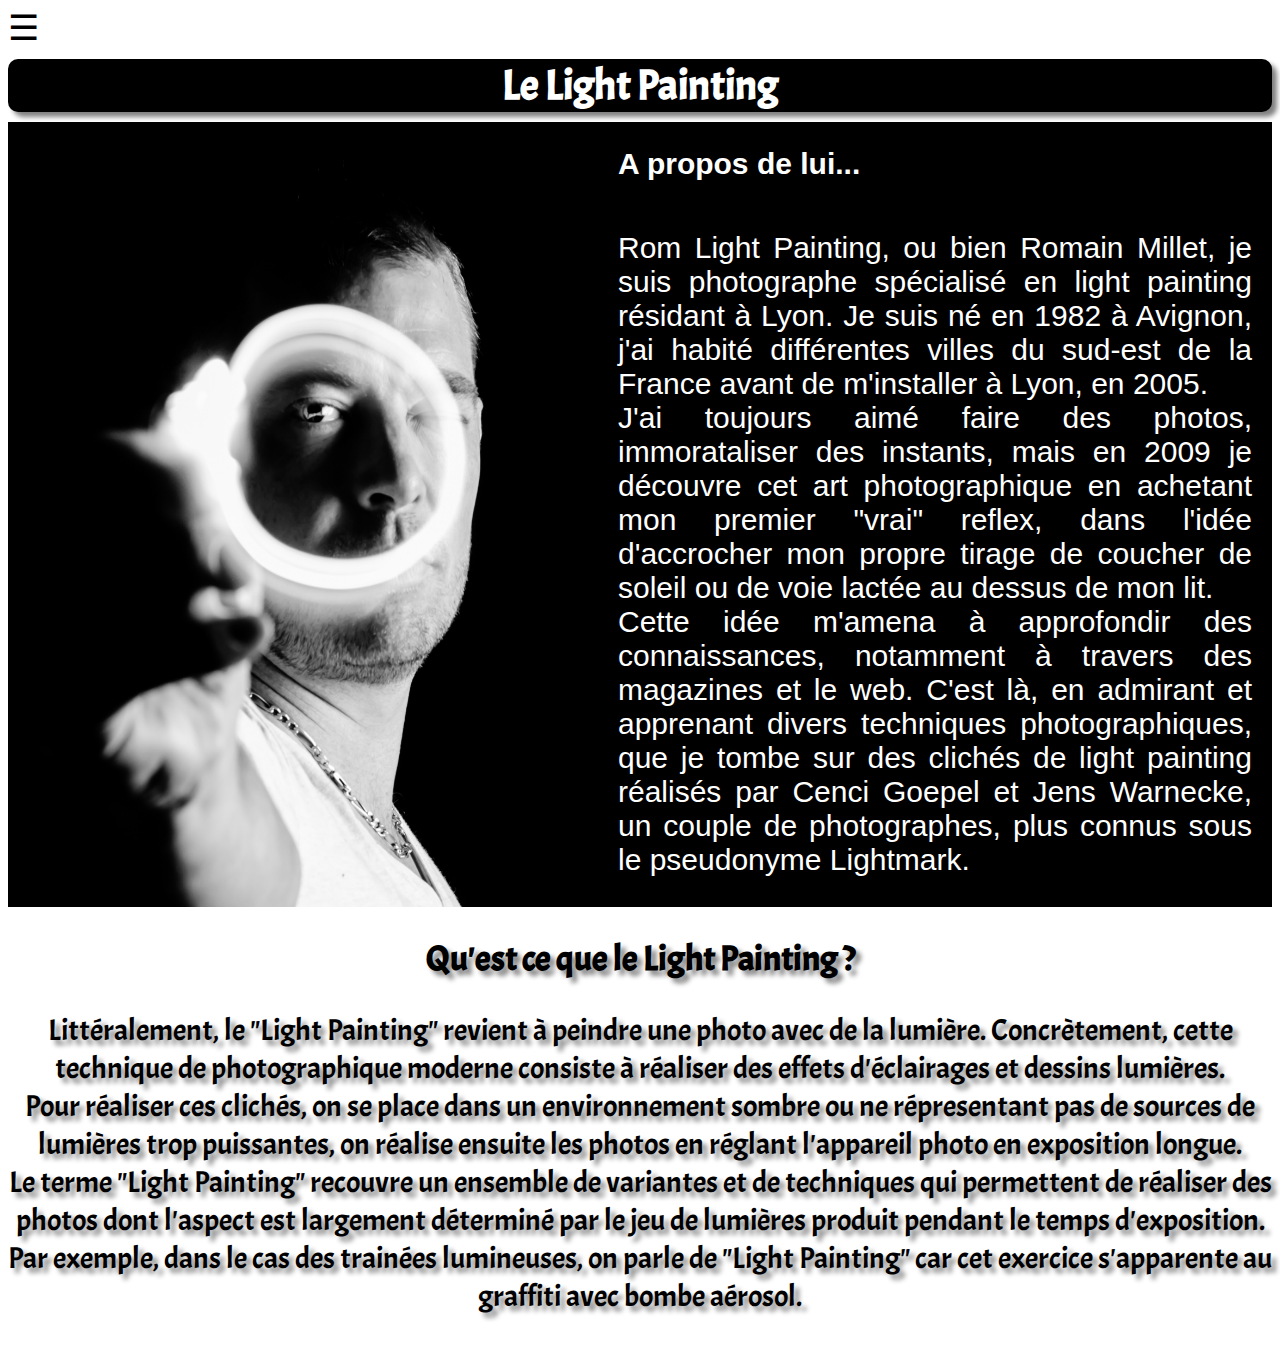
<file: index.html>
<!DOCTYPE html>
<html lang="fr">
  <head>
    <meta charset="UTF-8" />
    <meta http-equiv="X-UA-Compatible" content="IE=edge" />
    <meta name="viewport" content="width=device-width, initial-scale=1.0" />
    <title>Light Painting</title>
    <link rel="stylesheet" href="index.css" />
    <link rel="preconnect" href="https://fonts.gstatic.com" />
    <link
      href="https://fonts.googleapis.com/css2?family=Acme&display=swap"
      rel="stylesheet"
    />
    <link rel="shortcut icon" type="favicon.ico" href="img/favicon.ico" />
  </head>
  <body>
    <header>
      <div id="myNav" class="overlay">
        <a href="javascript:void(0)" class="closebtn" onclick="closeNav()"
          >&times;</a
        >
        <div class="overlay-content">
          <a href="index.html">HOME</a>
          <a href="galerie.html">GALERIE</a>
          <a href="ressources.html">RESSOURCES</a>
          <a href="contact.html">CONTACT</a>
        </div>
      </div>
      <span class="openbtn" onclick="openNav()">&#9776;</span>
      <section class="sectionT">
        <h1 class="titlepage">Le Light Painting</h1>
      </section>
    </header>
    <section class="container">
      <img class="romainM" src="img/romainmillet.jpg" alt="romain millet" />
      <section class="sectionHP">
        <h2 class="titleHP">A propos de lui...</h2>
        <p class="biographie">
          Rom Light Painting, ou bien Romain Millet, je suis photographe
          spécialisé en light painting résidant à Lyon. Je suis né en 1982 à
          Avignon, j'ai habité différentes villes du sud-est de la France avant
          de m'installer à Lyon, en 2005. <br />
          J'ai toujours aimé faire des photos, immorataliser des instants, mais
          en 2009 je découvre cet art photographique en achetant mon premier
          "vrai" reflex, dans l'idée d'accrocher mon propre tirage de coucher de
          soleil ou de voie lactée au dessus de mon lit. <br />
          Cette idée m'amena à approfondir des connaissances, notamment à
          travers des magazines et le web. C'est là, en admirant et apprenant
          divers techniques photographiques, que je tombe sur des clichés de
          light painting réalisés par Cenci Goepel et Jens Warnecke, un couple
          de photographes, plus connus sous le pseudonyme Lightmark.
        </p>
      </section>
    </section>
    <section class="sectionBP">
      <h2 class="titleBP">Qu'est ce que le Light Painting ?</h2>
      <p class="biolight">
        Littéralement, le "Light Painting" revient à peindre une photo avec de
        la lumière. Concrètement, cette technique de photographique moderne
        consiste à réaliser des effets d'éclairages et dessins lumières. <br />
        Pour réaliser ces clichés, on se place dans un environnement sombre ou
        ne répresentant pas de sources de lumières trop puissantes, on réalise
        ensuite les photos en réglant l'appareil photo en exposition longue.
        <br />
        Le terme "Light Painting" recouvre un ensemble de variantes et de
        techniques qui permettent de réaliser des photos dont l'aspect est
        largement déterminé par le jeu de lumières produit pendant le temps
        d'exposition. Par exemple, dans le cas des trainées lumineuses, on parle
        de "Light Painting" car cet exercice s'apparente au graffiti avec bombe
        aérosol.
      </p>
    </section>
    <script src="index.js"></script>
  </body>
</html>
</file>
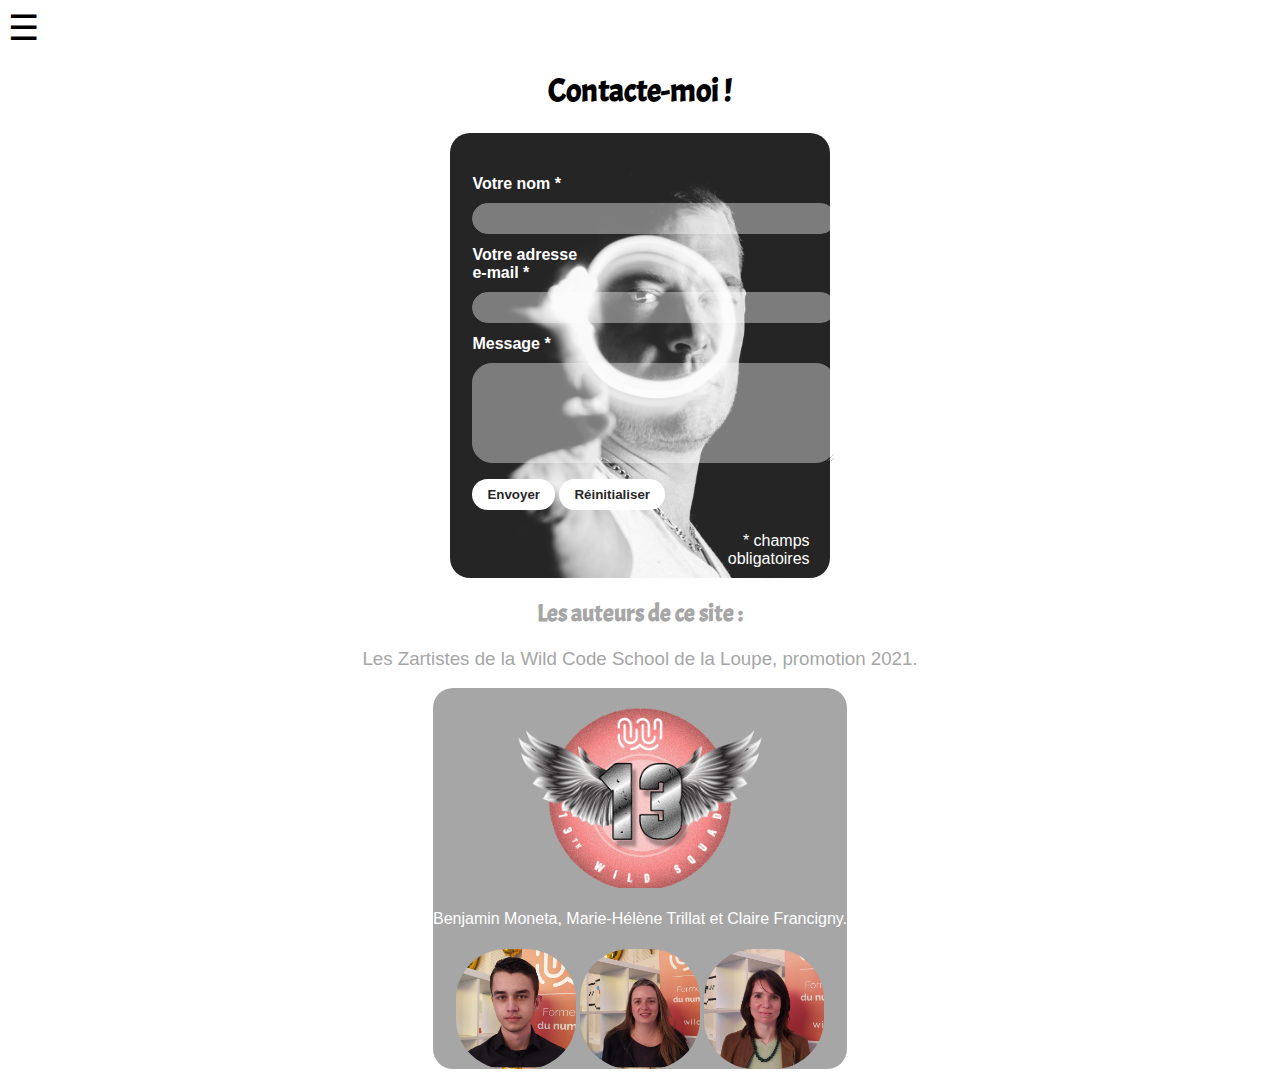
<file: contact.html>
<!DOCTYPE html>
<html lang="fr">
<head>
    <meta charset="UTF-8">
    <meta http-equiv="X-UA-Compatible" content="IE=edge">
    <meta name="viewport" content="width=device-width, initial-scale=1.0">
    <title>Ressources</title>
    <link rel="stylesheet" href="contact.css">
    <link rel="preconnect" href="https://fonts.gstatic.com">
    <link href="https://fonts.googleapis.com/css2?family=Acme&display=swap" rel="stylesheet">
    <link rel="shortcut icon" type="favicon.ico" href="img/favicon.ico" />
</head>
<body>
    <header>
      <div id="myNav" class="overlay">
         <a href="javascript:void(0)" class="closebtn" onclick="closeNav()"
           >&times;</a
         >
         <div class="overlay-content">
           <a href="index.html">HOME</a>
           <a href="galerie.html">GALERIE</a>
           <a href="ressources.html">RESSOURCES</a>
           <a href="contact.html">CONTACT</a>
         </div>
       </div>
       <span class="openbtn" onclick="openNav()">&#9776;</span>
    </header>

    <h1>Contacte-moi !</h1>   
<section class = "form">


    <form name="myForm" action="/file.php" onsubmit="return validateForm()" method="post">
        <table class="form-style">
           <tr>
              <td>
                 <label>
                    Votre nom <span class="required">*</span>
                 </label>
              </td>
              <td>
                 <input type="text" name="name" class="long"/>
              </td>
           </tr>
           <tr>
              <td>
                 <label>
                    Votre adresse<br> e-mail <span class="required">*</span>
                 </label>
              </td>
              <td>
                 <input type="email" name="email" class="long"/>
              </td>
           </tr>
           <tr>
              <td>
                 <label>
                    Message <span class="required">*</span>
                 </label>
              </td>
              <td>
                 <textarea name="message" class="long field-textarea"></textarea>
              </td>
           </tr>
           <tr>
              <td></td>
              <td>
                 <input type="submit" value="Envoyer">      
                 <input type="reset" value="Réinitialiser"> 
              </td>
            </tr>
        </table>
        <p>* champs<br>obligatoires</p>
    </form>
   </section>

   <h2>Les auteurs de ce site :</h2>
   
   <h3>Les Zartistes de la Wild Code School de la Loupe, promotion 2021.</h3>
   
   <section class = "form2">
    <div class="cards">
        <div class="logopromo"></div>
        <h4 class="card-name">Benjamin Moneta, Marie-Hélène Trillat et Claire Francigny.</h4>
                    <div class="card-body">
                        <div class="photomédaillon1"></div>
                        <div class="photomédaillon2"></div>
                        <div class="photomédaillon3"></div>
                    </div>
    </div>
   </section>

    <script src="contact.js"></script>

</body>
</html>
</file>
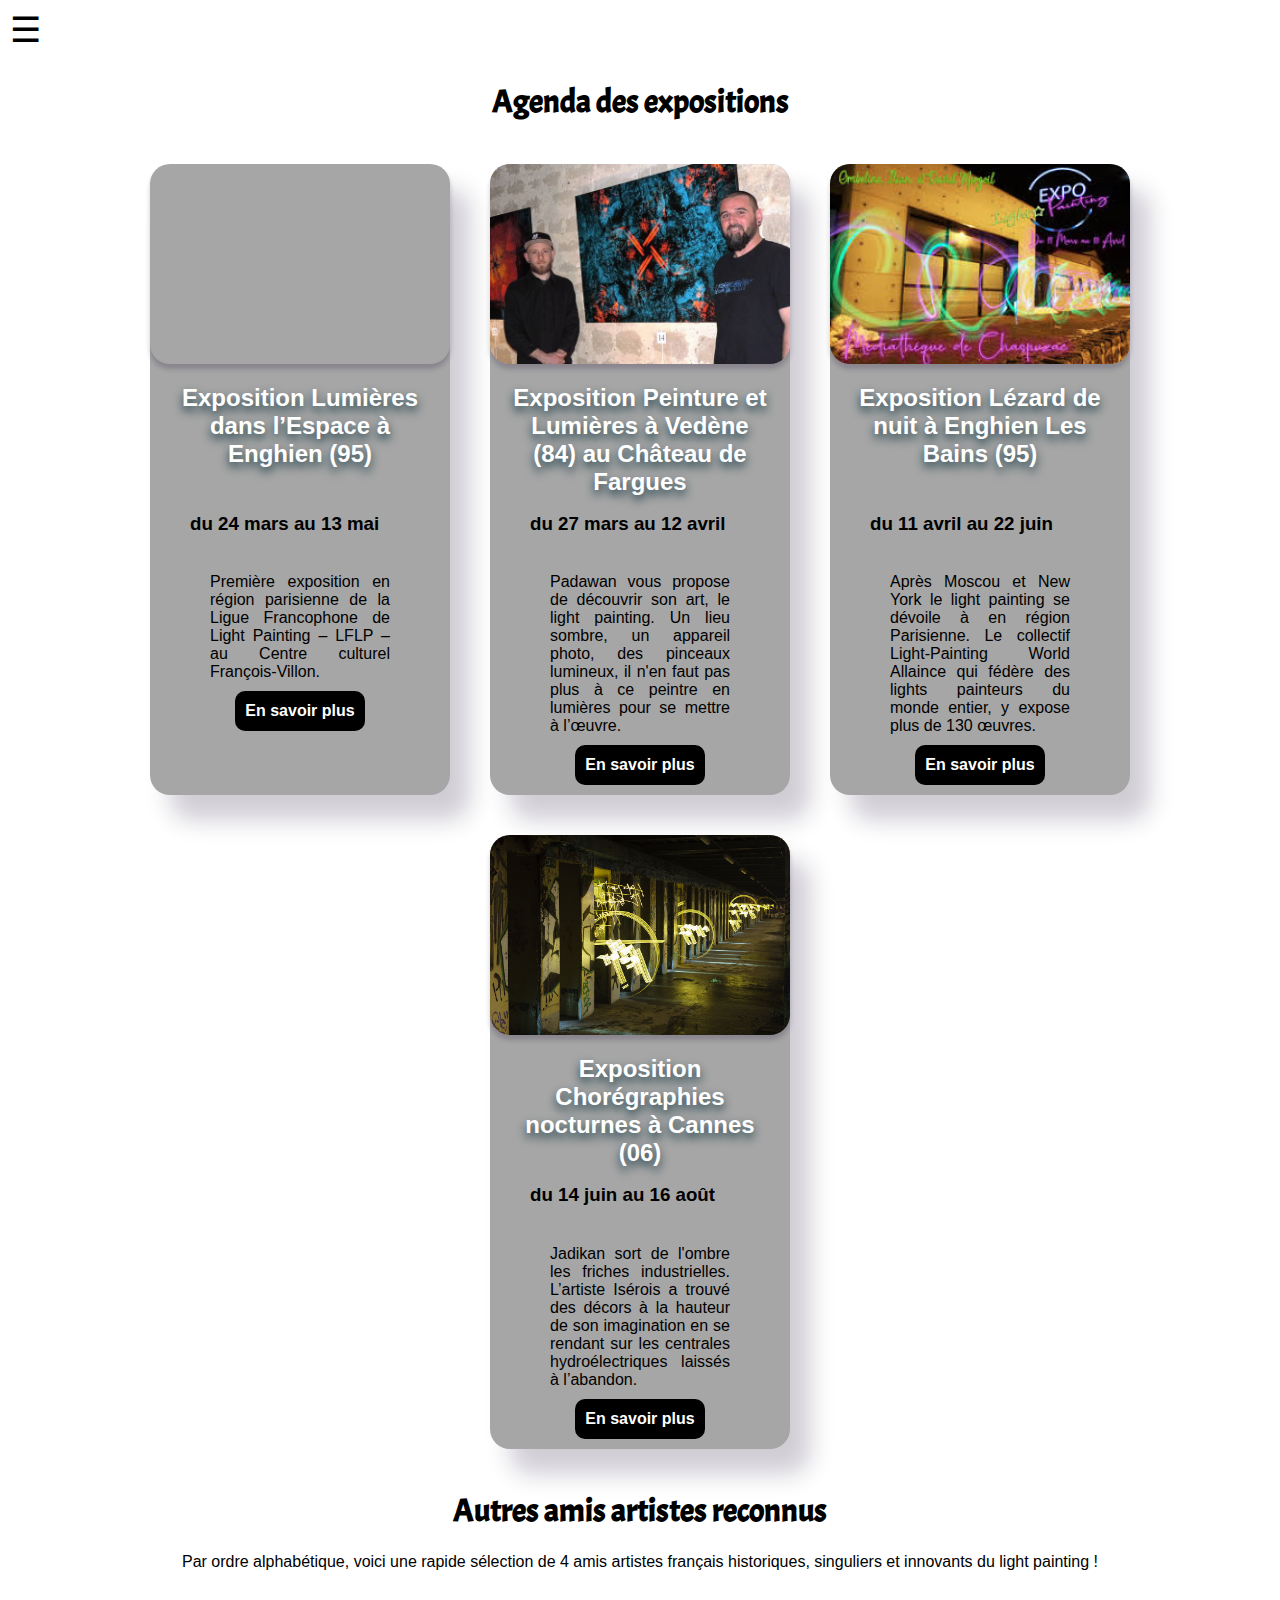
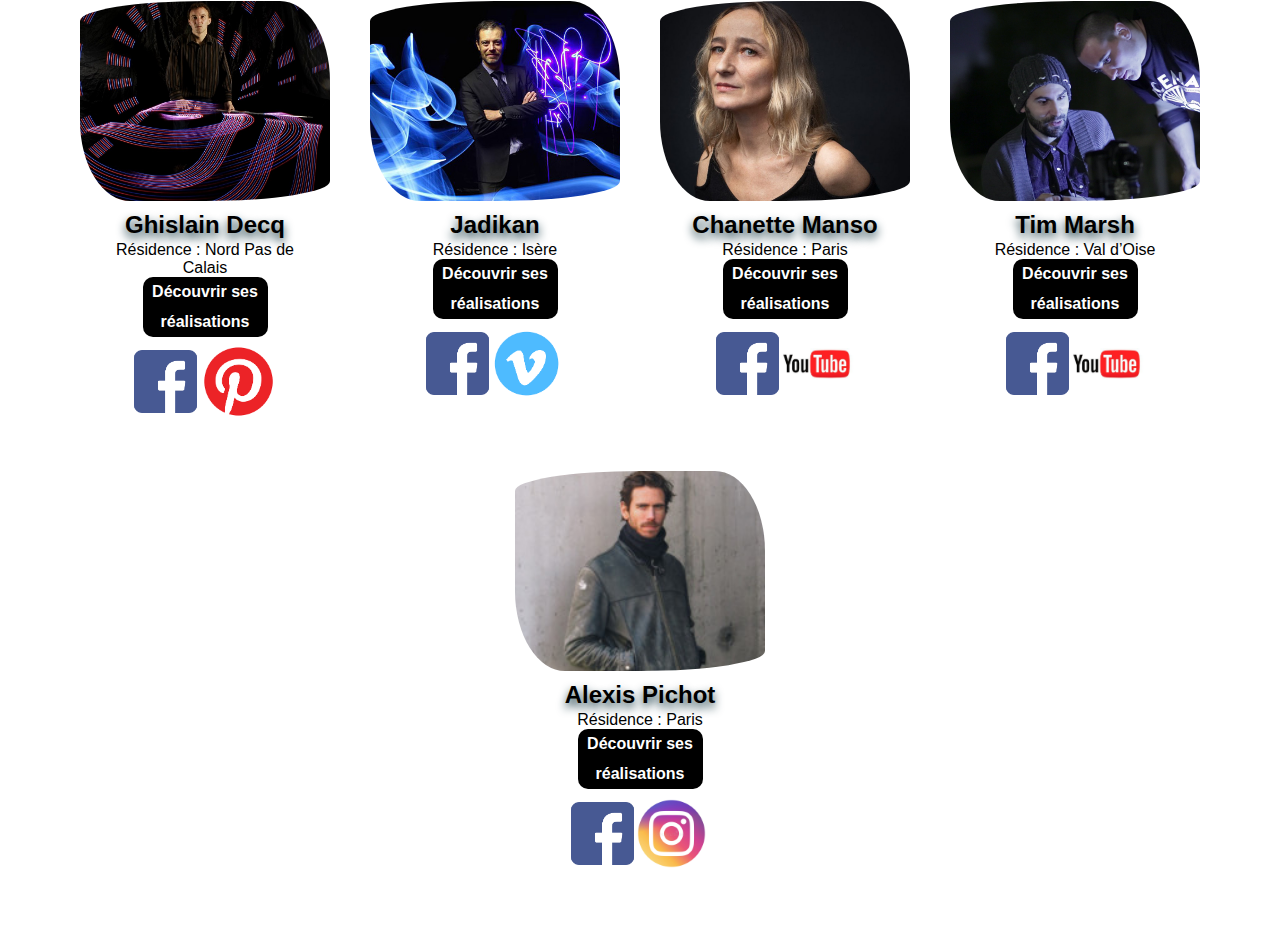
<file: ressources.html>
<!DOCTYPE html>
<html lang="fr">
<head>
    <meta charset="UTF-8">
    <meta http-equiv="X-UA-Compatible" content="IE=edge">
    <meta name="viewport" content="width=device-width, initial-scale=1.0">
    <title>Ressources</title>
    <link rel="stylesheet" href="ressources.css">
    <link rel="preconnect" href="https://fonts.gstatic.com">
    <link href="https://fonts.googleapis.com/css2?family=Acme&display=swap" rel="stylesheet">
    <link rel="shortcut icon" type="favicon.ico" href="img/favicon.ico" />
</head>
<body>
    <header>
        <div id="myNav" class="overlay">
            <a href="javascript:void(0)" class="closebtn" onclick="closeNav()"
            >&times;</a
            >
            <div class="overlay-content">
                <a href="index.html">HOME</a>
                <a href="galerie.html">GALERIE</a>
                <a href="ressources.html">RESSOURCES</a>
                <a href="contact.html">CONTACT</a>
            </div>
        </div>
        <span class="openbtn" onclick="openNav()">&#9776;</span>
    </header>

<div class="col">
    <div class="col1">
        <h1>Agenda des expositions</h1>   
        <div class="cards">
            <div class="card">
                <div class="card-header">
                    <div class="card-img"></div>
                </div>
                        <div class="card-body">
                            <h2 class="card-title">Exposition Lumières dans l’Espace à Enghien (95)</h2>
                            <h3 class="card-date">du 24 mars au 13 mai</h3>
                            <p class="card-text">Première exposition en région parisienne de la Ligue Francophone de Light Painting – LFLP – au Centre culturel François-Villon.</p>
                            <a class="card-button" href='https://www.lightzoomlumiere.fr/realisation/light-painting-lumieres-dans-lespace-exposition-a-enghien/'>En savoir plus</a>
                        </div>
            </div>
        </div>
        <div class="col2">
            <h1>Autres amis artistes reconnus</h1>
            <p>Par ordre alphabétique, voici une rapide sélection de 4 amis artistes français historiques, singuliers et innovants du light painting !</p1>  
            <div class="cards2">
                <div class="card2">
                    <div class="card-header2">
                        <div class="card-img2"></div>
                    </div>
                    <div class="card-body2">
                        <h2 class="card-title2">Ghislain Decq</h2>
                        <p class="card-lieu2">Résidence : Nord Pas de Calais</p>
                        <a class="card-button2" href='https://www.ghislain-decq.fr/portfolio/atelier-de-co-creation-light-painting/'>Découvrir ses réalisations</a>
                        <div class ="reseaux-sociaux">
                            <a class="card-logo1" href='https://www.facebook.com/decq.ghislain/'></a>
                            <a class="card-logo2" href='https://www.pinterest.fr/pin/823173638124045560/'></a>
                        </div>
                        </div>
            </div>
        </div>
    </div>
</div>

    <script src="ressources.js"></script>

</body>
</html>
</file>
<file: index.css>
.openbtn {
  font-size: 35px;
  cursor: pointer;
}

.overlay {
  height: 100%;
  width: 0;
  position: fixed;
  z-index: 1;
  top: 0;
  left: 0;
  background-color: rgb(0, 0, 0);
  background-color: rgba(0, 0, 0, 0.9);
  overflow-x: hidden;
  transition: 0.5s;
}

.overlay-content {
  position: relative;
  top: 25%;
  width: 100%;
  text-align: center;
  margin-top: 30px;
}

.overlay a {
  padding: 8px;
  text-decoration: none;
  font-size: 36px;
  color: #818181;
  display: block;
  transition: 0.3s;
}

.overlay a:hover,
.overlay a:focus {
  color: #f1f1f1;
}

.overlay .closebtn {
  position: absolute;
  top: 20px;
  right: 45px;
  font-size: 60px;
}

.titlepage {
  font-family: "Acme", sans-serif;
  font-size: 42px;
  text-align: center;
  background-color: black;
  color: white;
  margin-top: 10px;
  margin-bottom: 10px;
  border-radius: 10px;
  box-shadow: 5px 5px 5px gray;
}

.romainM {
  width: 610px;
  float: left;
}

.biographie {
  vertical-align: top;
  margin-top: 50px;
  text-align: justify;
  margin-right: 20px;
}

.sectionHP {
  background-color: black;
}

.titleHP {
  color: white;
  font-family: Arial, Helvetica, sans-serif;
  font-size: 30px;
}

.biographie {
  color: white;
  font-family: Arial, Helvetica, sans-serif;
  font-size: 30px;
}

.container {
  display: flex;
}

.titleBP {
  font-size: 35px;
  font-family: 'Acme', sans-serif;
  text-align: center;
  text-shadow: 5px 5px 5px gray;
}

.biolight {
  font-size: 30px;
  font-family: 'Acme', sans-serif;
  text-align: justify;
  text-align: center;
  text-shadow: 5px 5px 5px gray;
}

@media screen and (max-width: 414px) {
  .overlay a {
    font-size: 50px;
  }
  .overlay .closebtn {
    font-size: 40px;
    top: 15px;
    right: 35px;
  }
  .sectionT .titlepage {
    font-family: "Acme", sans-serif;
    text-align: center;
    font-size: 34px;
  }

  .sectionHP {
    background-color: black;
    box-shadow: 10px 5px 5px black;
    margin-bottom: 35px;
  }

  .sectionHP h2 {
    color: white;
    font-family: "Acme", sans-serif;
    margin: 10px;
  }

  .container img {
    width: 100%;
    box-shadow: 10px 5px 5px black;
  }

  .sectionHP p {
    color: white;
    font-family: Arial, Helvetica, sans-serif;
    margin: 15px;
    font-size: 22px;
    text-align: justify;
  }

  .sectionBP {
    background-color: white;
  }

  .sectionBP h2 {
    color: black;
    font-family: "Acme", sans-serif;
    margin: 10px;
  }

  .sectionBP p {
    color: black;
    font-family: Arial, Helvetica, sans-serif;
    margin: 15px;
    font-size: 22px;
    text-align: justify;
  }

  .container {
    display: flex;
    flex-flow: column;
  }
}
</file>
<file: contact.css>
.openbtn {
  font-size: 35px;
  cursor: pointer;
}

.overlay {
  height: 100%;
  width: 0;
  position: fixed;
  z-index: 1;
  top: 0;
  left: 0;
  background-color: rgb(0, 0, 0);
  background-color: rgba(0, 0, 0, 0.9);
  overflow-x: hidden;
  transition: 0.5s;
}

.overlay-content {
  position: relative;
  top: 25%;
  width: 100%;
  text-align: center;
  margin-top: 30px;
}

.overlay a {
  padding: 8px;
  text-decoration: none;
  font-size: 36px;
  color: #818181;
  display: block;
  transition: 0.3s;
}

.overlay a:hover,
.overlay a:focus {
  color: #f1f1f1;
}

.overlay .closebtn {
  position: absolute;
  top: 20px;
  right: 45px;
  font-size: 60px;
}


h1 {
  text-align: center;
  font-family: Acme;
}
form {
  background-image: url("img/romainmillet.jpg");
  border-radius: 20px;
  opacity: 0.85;
  background-repeat: no-repeat;
  background-position: center center;
  background-size: cover;
  max-width: 100%;
  height: auto;
  color: #ffff;
}
@media screen and (min-width: 840px) {
  form {
    max-width: 30%;
  }
  .form {
    display: flex;
    justify-content: center;
  }
}

.form-style {
  margin: 10px auto;
  width: 400px;
  padding: 20px 12px 10px 20px;
  font: 14px;
  font-family: Arial, Helvetica, sans-serif;
}
.form-style td {
  padding: 0;
  display: block;
  list-style: none;
  margin: 10px 0 0 0;
  font-family: Arial, Helvetica, sans-serif;
}
.form-style label {
  margin: 0 0 3px 0;
  padding: 0px;
  display: block;
  font-weight: bold;
  font-family: Arial, Helvetica, sans-serif;
}

.form-style input[type="submit"],
.form-style input[type="reset"] {
  background: #ffffff;
  border-radius: 20px;
  padding: 8px 15px 8px 15px;
  border: none;
  color: rgb(0, 0, 0);
  font-weight: bold;
}
.form-style .field-textarea {
  height: 100px;
}
.form-style input[type="text"],
.form-style input[type="email"],
textarea {
  box-sizing: border-box;
  border-radius: 20px;
  -webkit-box-sizing: border-box;
  -moz-box-sizing: border-box;
  border: 1px solid #ffffff;
  padding: 7px;
  margin: 0px;
  -webkit-transition: all 0.3s ease-in-out;
  -moz-transition: all 0.3s ease-in-out;
  -ms-transition: all 0.3s ease-in-out;
  -o-transition: all 0.3s ease-in-out;
  outline: none;
  background: #ffffff;
  opacity: 0.4;
  font-family: Arial, Helvetica, sans-serif;
}
.form-style .long {
  width: 100%;
}

p {
  margin: 10px 20px;
  font: 14px;
  font-family: Arial, Helvetica, sans-serif;
  text-align: right;
  color: #ffffff;
  text-shadow: 10px 5px 10px #000000;
}

h2 {
  text-align: center;
  font-family: Acme;
  color: #a6a6a6;
}
h3 {
  text-align: center;
  font-family: Arial, Helvetica, sans-serif;
  color: #a6a6a6;
  font-weight: lighter;
}
h4 {
  text-align: center;
  font-family: Arial, Helvetica, sans-serif;
  color: #ffffff;
  font-weight: lighter;
}

.cards {
  border-radius: 20px;
  background-color: #a6a6a6;
}

@media screen and (min-width: 840px) {
  .cards {
    max-width: 100%;
  }
  .form2 {
    display: flex;
    justify-content: center;
  }
}

.logopromo {
  background-size: cover;
  background-position: center;
  height: 200px;
  width: 100%;
  background-image: url("img/écusson.png");
}
.card-body {
  margin: auto;
  text-align: center;
  vertical-align: middle;
}

.photomédaillon1 {
  background-position: center;
  display: inline-block;
  background-size: cover;
  background-image: url("img/Benjamin.jpg");
  -webkit-border-radius: 50px;
  -moz-border-radius: 50px;
  border-radius: 50px;
  width: 120px;
  height: 120px;
  margin: auto;
  vertical-align: middle;
}
.photomédaillon2 {
  background-position: center;
  display: inline-block;
  background-size: cover;
  background-image: url("img/MarieHélène.jpg");
  -webkit-border-radius: 50px;
  -moz-border-radius: 50px;
  border-radius: 50px;
  width: 120px;
  height: 120px;
  margin: auto;
  vertical-align: middle;
}
.photomédaillon3 {
  background-position: center;
  display: inline-block;
  background-size: cover;
  background-image: url("img/Claire.jpg");
  -webkit-border-radius: 50px;
  -moz-border-radius: 50px;
  border-radius: 50px;
  width: 120px;
  height: 120px;
  margin: auto;
  vertical-align: middle;
}

@media screen and (max-width: 414px) {

  .overlay a {
    font-size: 50px;
  }
  .overlay .closebtn {
    font-size: 40px;
    top: 15px;
    right: 35px;
  }

  h1 {
    text-align: center;
    font-family: Acme;
  }
  form {
    background-image: url("img/romainmillet.jpg");
    border-radius: 20px;
    opacity: 0.85;
    background-repeat: no-repeat;
    background-position: center center;
    background-size: cover;
    max-width: 100%;
    height: auto;
    color: #ffff;
  }

  .form-style {
    margin: 10px auto;
    width: 400px;
    padding: 20px 12px 10px 20px;
    font: 14px;
    font-family: Arial, Helvetica, sans-serif;
  }
  .form-style td {
    padding: 0;
    display: block;
    list-style: none;
    margin: 10px 0 0 0;
    font-family: Arial, Helvetica, sans-serif;
  }
  .form-style label {
    margin: 0 0 3px 0;
    padding: 0px;
    display: block;
    font-weight: bold;
    font-family: Arial, Helvetica, sans-serif;
  }

  .form-style input[type="submit"],
  .form-style input[type="reset"] {
    background: #ffffff;
    border-radius: 20px;
    padding: 8px 15px 8px 15px;
    border: none;
    color: rgb(0, 0, 0);
    font-weight: bold;
  }
  .form-style .field-textarea {
    height: 100px;
  }
  .form-style input[type="text"],
  .form-style input[type="email"],
  textarea {
    box-sizing: border-box;
    border-radius: 20px;
    -webkit-box-sizing: border-box;
    -moz-box-sizing: border-box;
    border: 1px solid #ffffff;
    padding: 7px;
    margin: 0px;
    -webkit-transition: all 0.3s ease-in-out;
    -moz-transition: all 0.3s ease-in-out;
    -ms-transition: all 0.3s ease-in-out;
    -o-transition: all 0.3s ease-in-out;
    outline: none;
    background: #ffffff;
    opacity: 0.4;
    font-family: Arial, Helvetica, sans-serif;
  }
  .form-style .long {
    width: 100%;
  }

  p {
    margin: 10px 20px;
    font: 14px;
    font-family: Arial, Helvetica, sans-serif;
    text-align: right;
    color: #ffffff;
    text-shadow: 10px 5px 10px #000000;
  }

  h2 {
    text-align: center;
    font-family: Acme;
    color: #a6a6a6;
  }
  h3 {
    text-align: center;
    font-family: Arial, Helvetica, sans-serif;
    color: #a6a6a6;
    font-weight: lighter;
  }
  h4 {
    text-align: center;
    font-family: Arial, Helvetica, sans-serif;
    color: #ffffff;
    font-weight: lighter;
  }
  .cards {
    border-radius: 20px;
    background-color: #a6a6a6;
  }

  .logopromo {
    background-size: cover;
    background-position: center;
    height: 200px;
    width: 100%;
    background-image: url("img/écusson.png");
  }
  .card-body {
    margin: auto;
    text-align: center;
    vertical-align: middle;
  }

  .photomédaillon1 {
    background-position: center;
    display: inline-block;
    background-size: cover;
    background-image: url("img/Benjamin.jpg");
    -webkit-border-radius: 50px;
    -moz-border-radius: 50px;
    border-radius: 50px;
    width: 120px;
    height: 120px;
    margin: auto;
    vertical-align: middle;
  }
  .photomédaillon2 {
    background-position: center;
    display: inline-block;
    background-size: cover;
    background-image: url("img/MarieHélène.jpg");
    -webkit-border-radius: 50px;
    -moz-border-radius: 50px;
    border-radius: 50px;
    width: 120px;
    height: 120px;
    margin: auto;
    vertical-align: middle;
  }
  .photomédaillon3 {
    background-position: center;
    display: inline-block;
    background-size: cover;
    background-image: url("img/Claire.jpg");
    -webkit-border-radius: 50px;
    -moz-border-radius: 50px;
    border-radius: 50px;
    width: 120px;
    height: 120px;
    margin: auto;
    vertical-align: middle;
  }
}
</file>
<file: ressources.css>
.openbtn {
  font-size: 35px;
  cursor: pointer;
}

.overlay {
  height: 100%;
  width: 0;
  position: fixed;
  z-index: 1;
  top: 0;
  left: 0;
  background-color: rgb(0, 0, 0);
  background-color: rgba(0, 0, 0, 0.9);
  overflow-x: hidden;
  transition: 0.5s;
}

.overlay-content {
  position: relative;
  top: 25%;
  width: 100%;
  text-align: center;
  margin-top: 30px;
}

.overlay a {
  padding: 8px;
  text-decoration: none;
  font-size: 36px;
  color: #818181;
  display: block;
  transition: 0.3s;
}

.overlay a:hover,
.overlay a:focus {
  color: #f1f1f1;
}

.overlay .closebtn {
  position: absolute;
  top: 20px;
  right: 45px;
  font-size: 60px;
}

  body {
    padding: 0;
    margin: 0;
    font-family: Arial, Helvetica, sans-serif;
  }

  h1 {
    color: black;
    font-family: 'Acme';
    align-items: center;
    text-align: center;
    
  }
  header {
    display: flex;
    padding: 10px;
    align-items: center;
    text-align: center;
  }

  p{
    margin: 20px;
    margin-top: auto;
    margin-bottom: auto;
    text-align: justify;
    text-align: center;
  }

  .cards {
    margin-top: 5px;
    margin-bottom: 10px;
    display: flex;
    justify-content: center;
    flex-wrap: wrap;
  }

  .card {
    border-radius: 20px;
    width: 300px;
    margin: 20px;
    display: flex;
    flex-direction: column;
    box-shadow: rgba(18, 2, 44, 0.2) 20px 25px 24px;
    background-color: #a6a6a6
  }

  .card-img {
    border-radius: 20px;
    background-size: cover;
    background-position: center;
    box-shadow: rgba(18, 2, 44, 0.2) 0px 5px 5px;
    background-image: url("https://i1.wp.com/www.lightzoomlumiere.fr/wp-content/uploads/2015/04/Light-Painting-lumieres-dans-espace-exposition-extrait-affiche-1.jpg?w=1200&ssl=1");
    height: 200px;
    width: 100%;
  }

  .card-body {
    padding: 10px 20px;
  }

  .card-title {
    margin: 10px 0px;
    font-family: Arial, Helvetica, sans-serif;
    font-weight: bold;
    color: white;
    text-align: center;
    text-shadow: 0px 5px 10px rgb(21, 56, 66);
    height: 100px;
  }

  .card-date {
    padding: 10px 20px;
  }
  
  .card-text {
    padding: 10px 20px;
    text-align: justify;
    text-justify: inter-word;
  }

  .card-button {
    border: none;
    border-radius: 10px;
    height: 40px;    
    width: 50%;
    color: white;
    background-color: rgb(0, 0, 0);
    font-family: Arial, Helvetica, sans-serif;
    font-weight: bold;
    display: block;
    margin : auto;
    text-align: center;
    vertical-align: middle;
    line-height: 40px;
    text-decoration:none; 
  }
  
  .cards2 {
    margin-top: 10px;
    margin-bottom: 30px;
    display: flex;
    justify-content: center;
    flex-wrap: wrap;
  }

  .card2 {
    border-radius: 10px;
    width: 250px;
    margin: 20px;
    display: flex;
    flex-direction: column;
  }

  .card-img2 {
    border-radius: 50% 20% / 10% 40%;
    background-size: cover;
    background-position: center;
    background-image: url("img/GhislainDecq.jpg");
    height: 200px;
    width: 100%;
  }

  .card-title2 {
    margin: 10px 0px;
    font-family: Arial, Helvetica, sans-serif;
    font-weight: bold;
    color:black;
    text-align: center;
    text-shadow: 0px 5px 10px rgb(21, 56, 66);
    height: 20px;
  }
  .card-lieu2 {
    text-align: center;
  }
  .card-button2 {
    border: none;
    border-radius: 10px;
    height: 60px;    
    width: 50%;
    color: white;
    background-color: rgb(0, 0, 0);
    font-family: Arial, Helvetica, sans-serif;
    font-weight: bold;
    display: block;
    margin : auto;
    text-align: center;
    vertical-align: middle;
    line-height: 30px;
    text-decoration:none; 
  }
  .reseaux-sociaux {
    margin : auto;
    text-align: center;
    vertical-align: middle;
  }
  .card-logo1 {
    background-image: url("img/facebook.png");
    display: inline-block;
    background-size: contain;
    background-repeat: no-repeat;
    background-position: center;
    height: 90px;
    width: 25%;
  }
  .card-logo2 {
    background-image: url("img/pinterest.png");
    display: inline-block;
    background-size: contain;
    background-repeat: no-repeat;
    background-position: center;
    height: 90px;
    width: 30%;
  }


@media screen and (max-width: 414px) { 

  .overlay a {
    font-size: 50px;
  }
  .overlay .closebtn {
    font-size: 40px;
    top: 15px;
    right: 35px;
  }

  body {
    padding: 0;
    margin: 0;
    font-family: Arial, Helvetica, sans-serif;
  }

  h1 {
    color: black;
    font-family: 'Acme';
    align-items: center;
    text-align: center;
    
  }
  header {
    display: flex;
    padding: 10px;
    align-items: center;
    text-align: center;
  }

  p{
    margin: 20px;
    margin-top: auto;
    margin-bottom: auto;
    text-align: justify;
  }

  .cards {
    margin-top: 5px;
    margin-bottom: 10px;
    display: flex;
    justify-content: center;
    flex-wrap: wrap;
  }

  .card {
    border-radius: 20px;
    width: 300px;
    margin: 20px;
    display: flex;
    flex-direction: column;
    box-shadow: rgba(18, 2, 44, 0.2) 20px 25px 24px;
    background-color: #a6a6a6
  }

  .card-img {
    border-radius: 20px;
    background-size: cover;
    background-position: center;
    box-shadow: rgba(18, 2, 44, 0.2) 0px 5px 5px;
    background-image: url("https://i1.wp.com/www.lightzoomlumiere.fr/wp-content/uploads/2015/04/Light-Painting-lumieres-dans-espace-exposition-extrait-affiche-1.jpg?w=1200&ssl=1");
    height: 200px;
    width: 100%;
  }

  .card-body {
    padding: 10px 20px;
    
  }

  .card-title {
    margin: 10px 0px;
    font-family: Arial, Helvetica, sans-serif;
    font-weight: bold;
    color: white;
    text-align: center;
    text-shadow: 0px 5px 10px rgb(21, 56, 66);
    height: 100px;
  }

  .card-date {
    padding: 10px 20px;
  }
  
  .card-text {
    padding: 10px 20px;
    text-align: justify;
    text-justify: inter-word;
  }

  .card-button {
    border: none;
    border-radius: 10px;
    height: 40px;    
    width: 50%;
    color: white;
    background-color: rgb(0, 0, 0);
    font-family: Arial, Helvetica, sans-serif;
    font-weight: bold;
    display: block;
    margin : auto;
    text-align: center;
    vertical-align: middle;
    line-height: 40px;
    text-decoration:none; 
  }


hr:after {
    background: rgb(223, 221, 221);
    content: '§';
    padding: 0 4px;
    position: relative;
    top: -13px;
}

  .cards2 {
    margin-top: 10px;
    margin-bottom: 30px;
    display: flex;
    justify-content: center;
    flex-wrap: wrap;
  }

  .card2 {
    border-radius: 10px;
    width: 250px;
    margin: 20px;
    display: flex;
    flex-direction: column;
  }

  .card-img2 {
    border-radius: 50% 20% / 10% 40%;
    background-size: cover;
    background-position: center;
    background-image: url("img/GhislainDecq.jpg");
    height: 200px;
    width: 100%;
  }

  .card-title2 {
    margin: 10px 0px;
    font-family: Arial, Helvetica, sans-serif;
    font-weight: bold;
    color:black;
    text-align: center;
    text-shadow: 0px 5px 10px rgb(21, 56, 66);
    height: 20px;
  }
  .card-lieu2 {
    text-align: center;
  }
  .card-button2 {
    border: none;
    border-radius: 10px;
    height: 60px;    
    width: 50%;
    color: white;
    background-color: rgb(0, 0, 0);
    font-family: Arial, Helvetica, sans-serif;
    font-weight: bold;
    display: block;
    margin : auto;
    text-align: center;
    vertical-align: middle;
    line-height: 30px;
    text-decoration:none; 
  }
  .reseaux-sociaux {
    margin : auto;
    text-align: center;
    vertical-align: middle;
  }
  .card-logo1 {
    background-image: url("img/facebook.png");
    display: inline-block;
    background-size: contain;
    background-repeat: no-repeat;
    background-position: center;
    height: 90px;
    width: 25%;
  }
  .card-logo2 {
    background-image: url("img/pinterest.png");
    display: inline-block;
    background-size: contain;
    background-repeat: no-repeat;
    background-position: center;
    height: 90px;
    width: 30%;
  }

}
</file>
